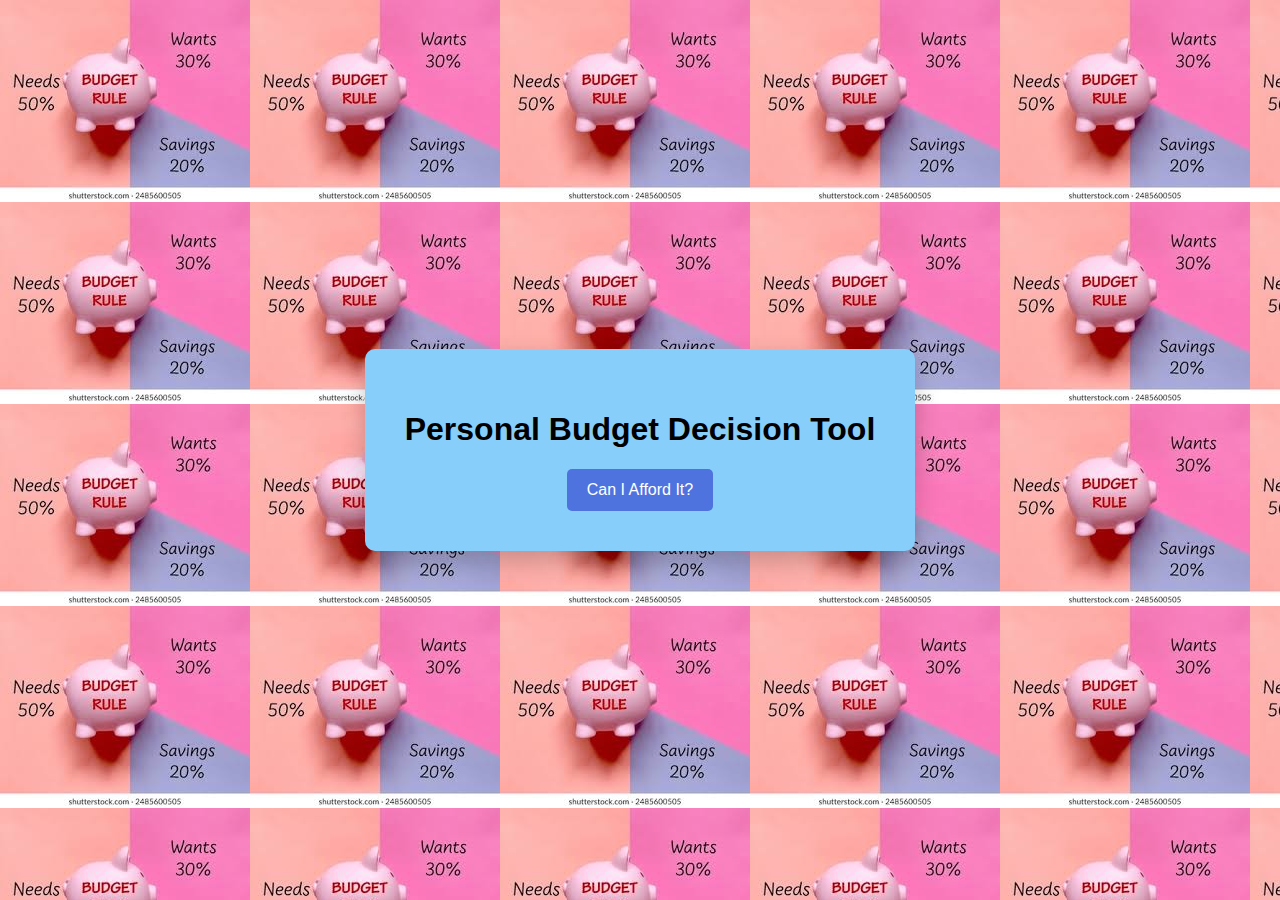
<file: mini project 1/index.html>
<!doctype html>
<html lang="en">
  <head>
    <meta charset="UTF-8" />
    <title>Personal Budget Decision Tool</title>
    <link rel="stylesheet" href="style.css" />
  </head>
  <body>
    <div class="container">
      <h1>Personal Budget Decision Tool</h1>
      <button id="checkBtn">Can I Afford It?</button>
    </div>
    <script src="script.js"></script>
  </body>
</html>
</file>
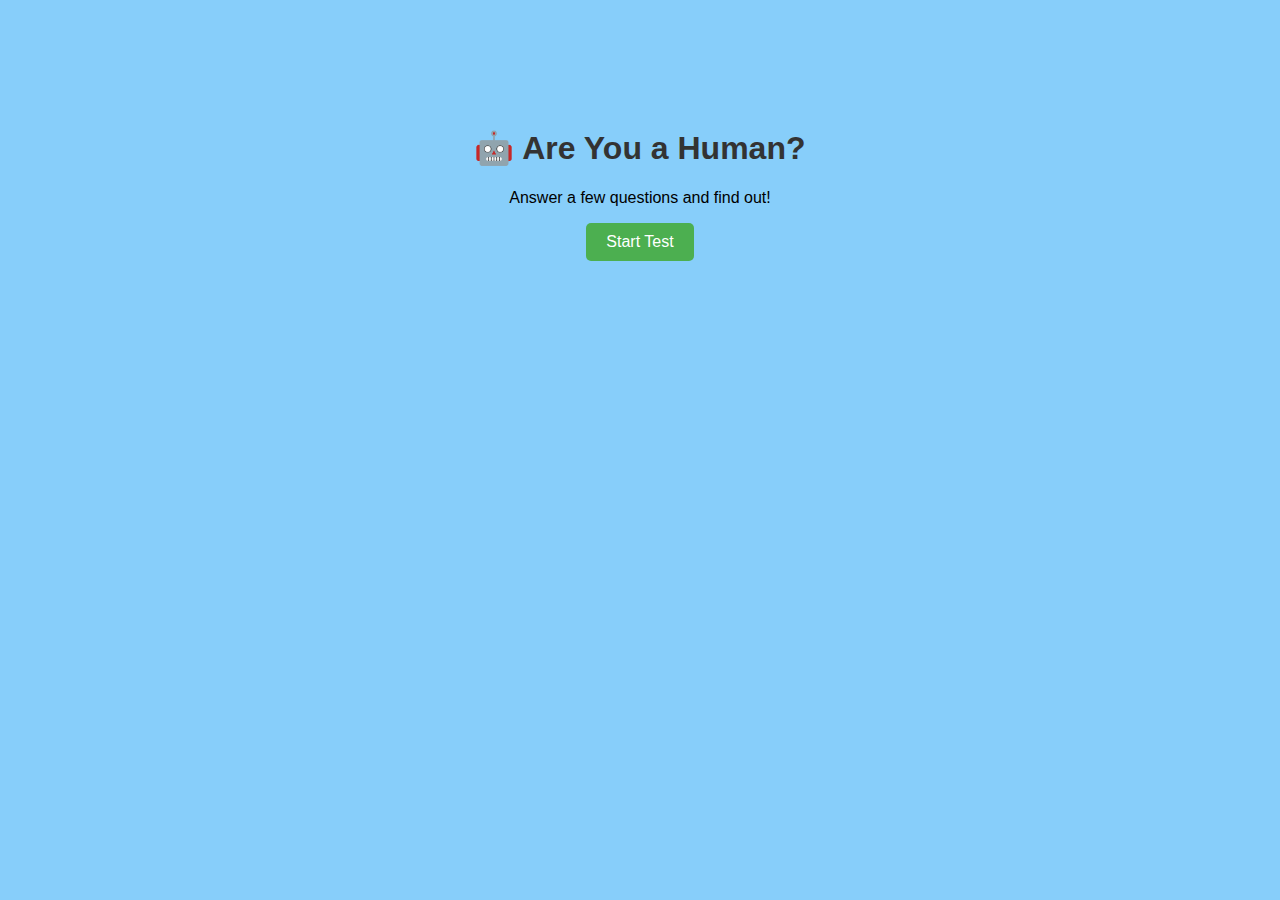
<file: mini project 2/index.html>
<!doctype html>
<html>
  <head>
    <title>Are You a Human?</title>
    <link rel="stylesheet" href="style.css" />
  </head>
  <body>
    <h1>🤖 Are You a Human?</h1>
    <p>Answer a few questions and find out!</p>
    <button id="startBtn">Start Test</button>
    <p id="result"></p>
    <script src="script.js"></script>
  </body>
</html>
</file>
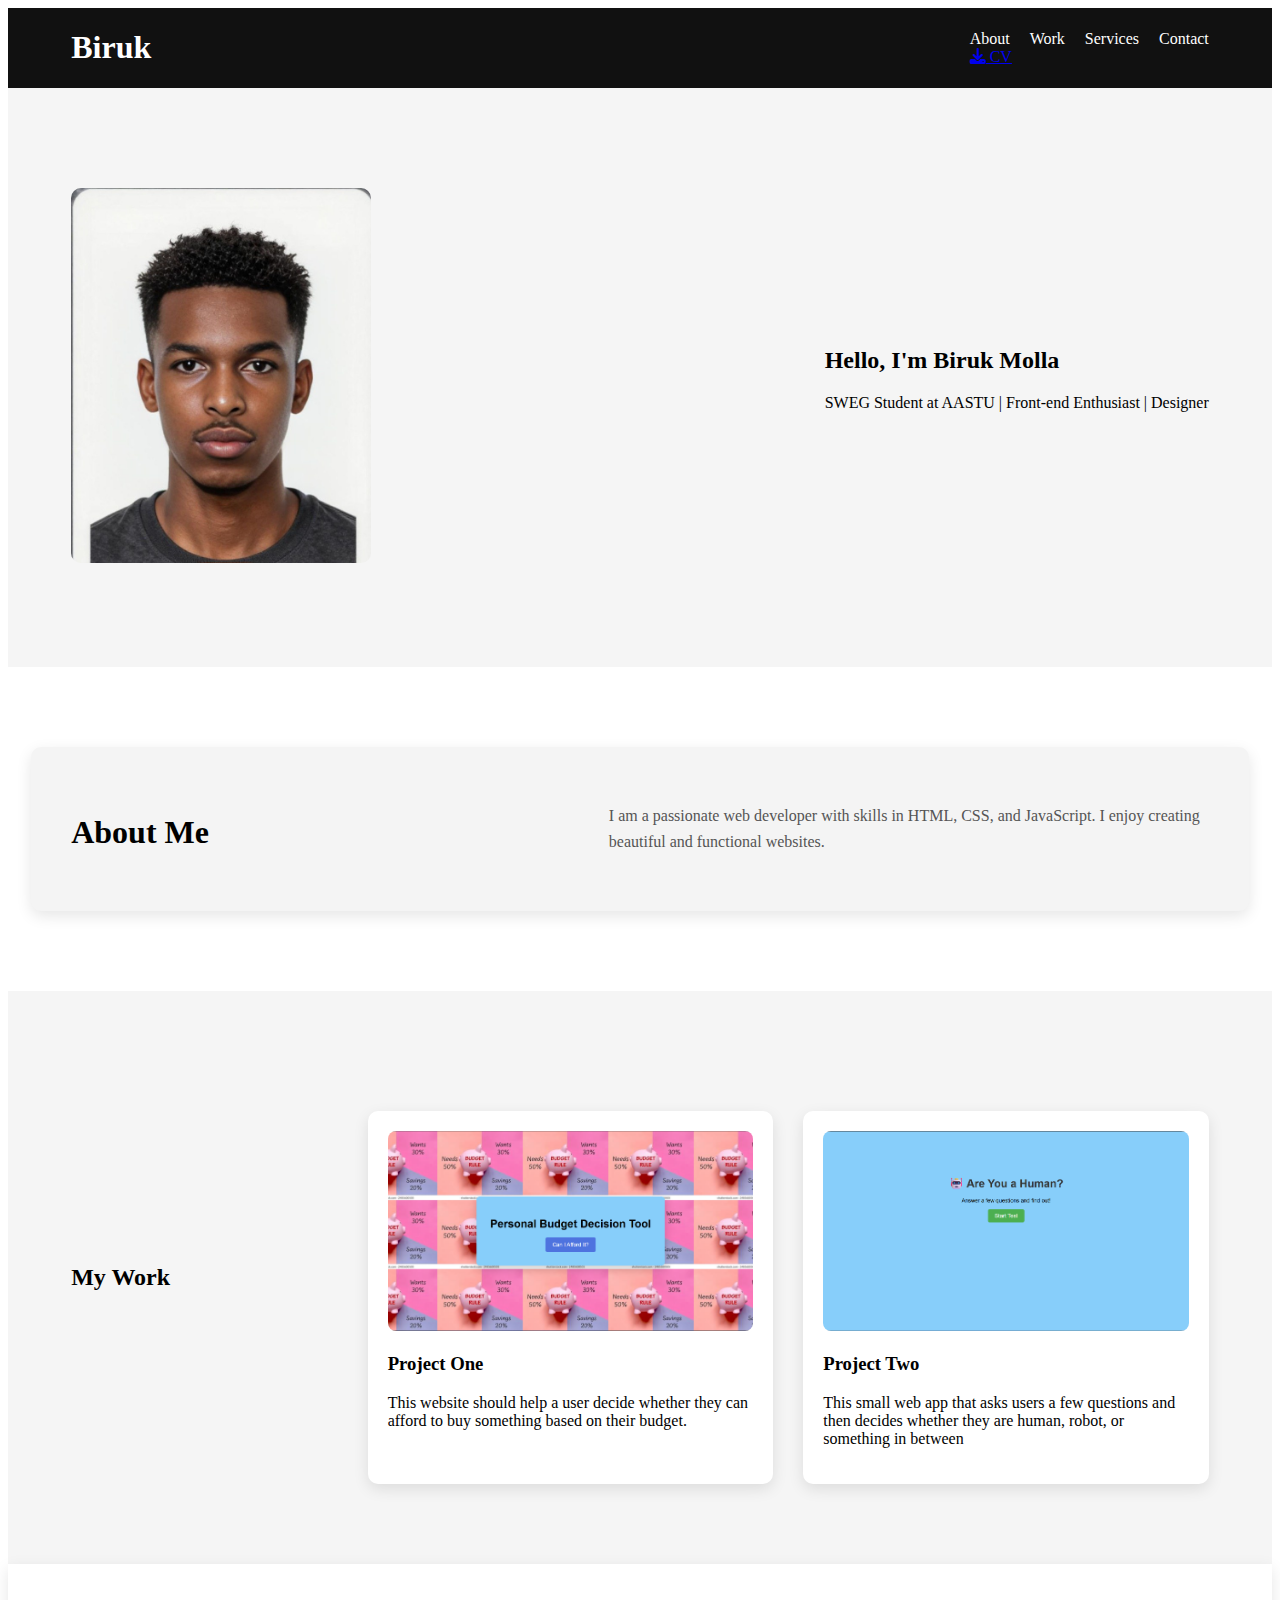
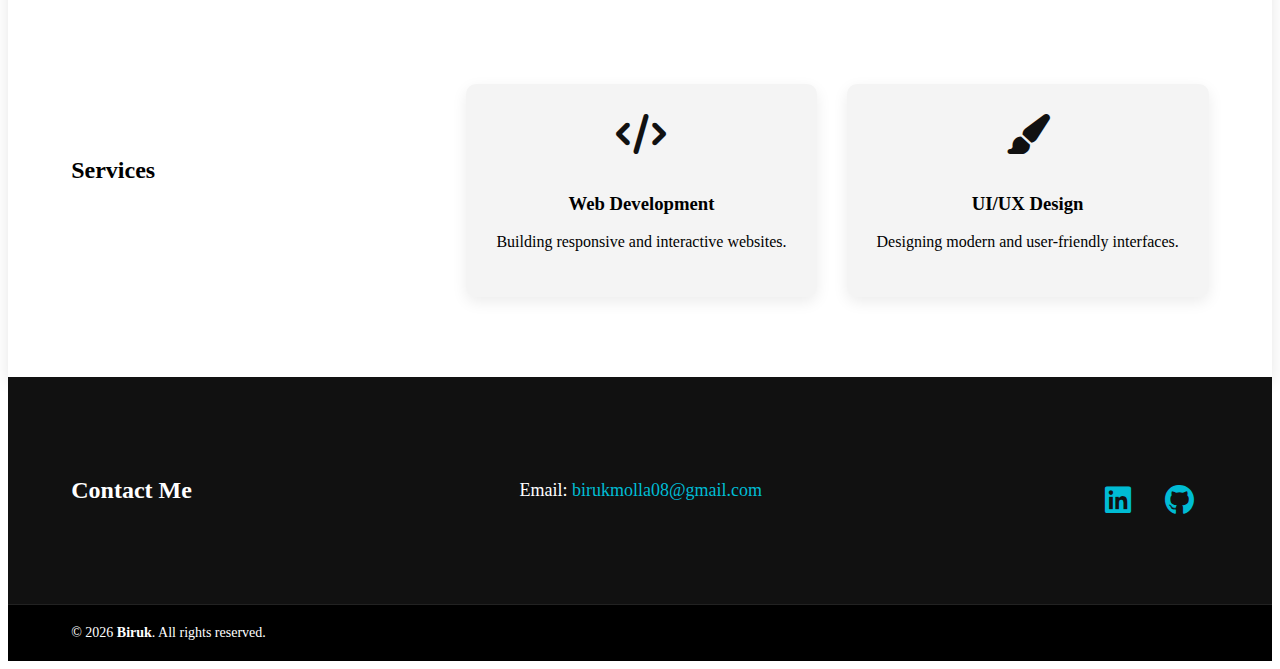
<file: mini project 3/index.html>
<!doctype html>
<html lang="en">
  <head>
    <meta charset="UTF-8" />
    <meta name="viewport" content="width=device-width, initial-scale=1.0" />
    <title>Biruk's Portfolio</title>
    <link rel="stylesheet" href="style.css" />
    <link
      rel="stylesheet"
      href="https://cdnjs.cloudflare.com/ajax/libs/font-awesome/6.5.0/css/all.min.css"
    />
  </head>
  <body>
    <header>
      <div class="container">
        <h1 class="logo">Biruk</h1>
        <nav class="navbar">
          <ul class="nav-links">
            <li><a href="#about">About</a></li>
            <li><a href="#work">Work</a></li>
            <li><a href="#services">Services</a></li>
            <li><a href="#contact">Contact</a></li>
          </ul>
          <a href="CV.pdf" class="download-btn" download>
            <i class="fas fa-download"></i> CV
          </a>
        </nav>
      </div>
    </header>
    <section id="hero">
      <div class="container hero-content">
        <div class="hero-text">
          <h2>Hello, I'm Biruk Molla</h2>
          <p>SWEG Student at AASTU | Front-end Enthusiast | Designer</p>
        </div>
        <div class="hero-image">
          <img src="image.jpg" alt="Biruk's Photo" />
        </div>
      </div>
    </section>
    <section id="about">
      <div class="container">
        <h2>About Me</h2>
        <p>
          I am a passionate web developer with skills in HTML, CSS, and
          JavaScript. I enjoy creating beautiful and functional websites.
        </p>
      </div>
    </section>
    <section id="work">
      <div class="container">
        <h2>My Work</h2>
        <div class="projects">
          <div class="project-card">
            <img src="project1.png" alt="Project 1" />
            <h3>Project One</h3>
            <p>
              This website should help a user decide whether they can afford to
              buy something based on their budget.
            </p>
          </div>
          <div class="project-card">
            <img src="project2.png" alt="Project 2" />
            <h3>Project Two</h3>
            <p>
              This small web app that asks users a few questions and then
              decides whether they are human, robot, or something in between
            </p>
          </div>
        </div>
      </div>
    </section>
    <section id="services">
      <div class="container">
        <h2>Services</h2>
        <div class="services-list">
          <div class="service">
            <i class="fas fa-code"></i>
            <h3>Web Development</h3>
            <p>Building responsive and interactive websites.</p>
          </div>
          <div class="service">
            <i class="fas fa-paint-brush"></i>
            <h3>UI/UX Design</h3>
            <p>Designing modern and user-friendly interfaces.</p>
          </div>
        </div>
      </div>
    </section>
    <section id="contact">
      <div class="container">
        <h2>Contact Me</h2>
        <p>
          Email:
          <a href="mailto:birukmolla08@gmail.com">birukmolla08@gmail.com</a>
        </p>
        <div class="socials">
          <a
            href="https://www.linkedin.com/in/biruk-molla-41513b39b"
            target="_blank"
          >
            <i class="fab fa-linkedin"></i
          ></a>
          <a href="https://github.com/biruks-2006" target="_blank"
            ><i class="fab fa-github"></i
          ></a>
        </div>
      </div>
    </section>
    <footer>
      <div class="container">
        <p>&copy; 2026 <strong>Biruk</strong>. All rights reserved.</p>
      </div>
    </footer>
  </body>
</html>
</file>
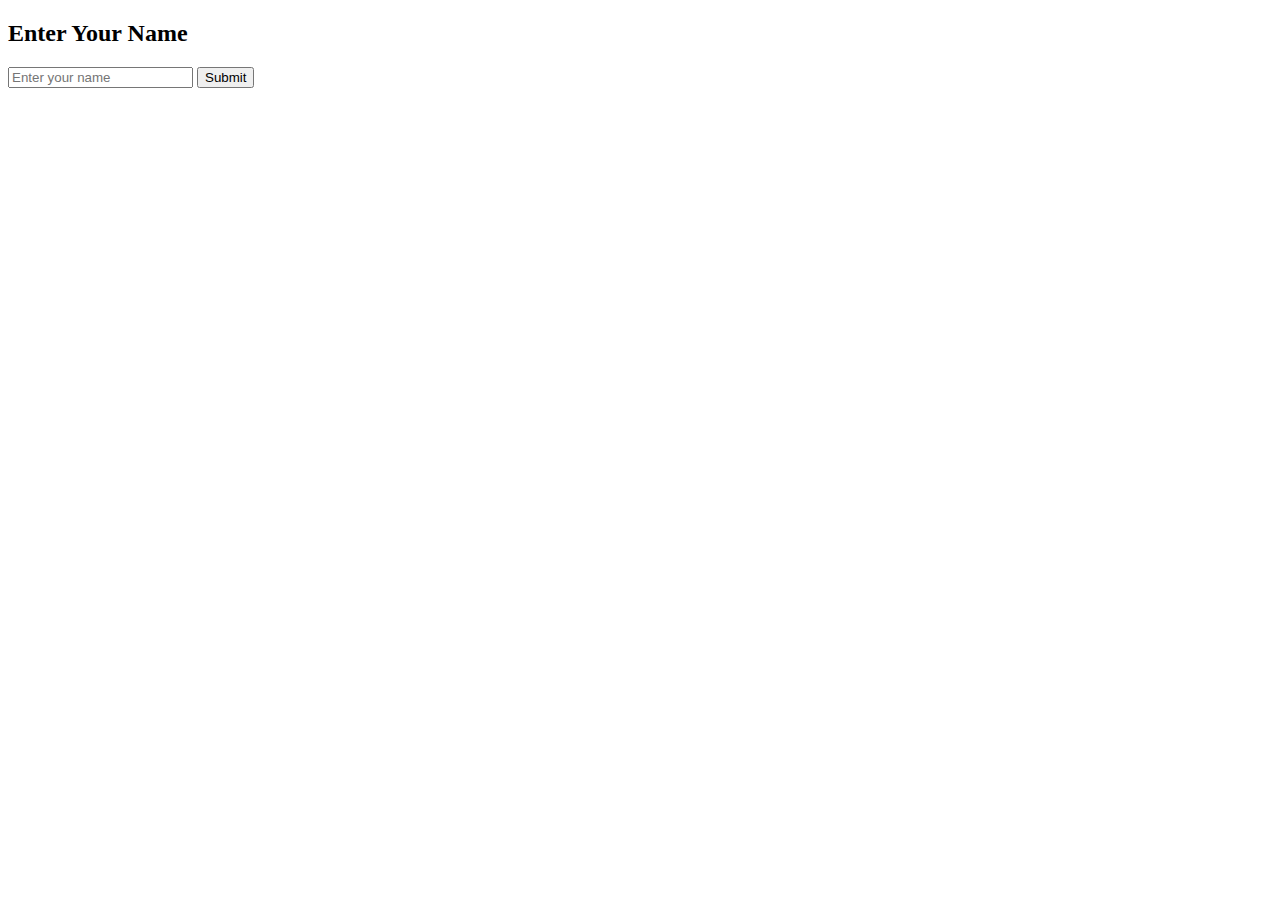
<file: task3/index.html>
<!doctype html>
<html>
  <head>
    <title>Name Form</title>
  </head>
  <body>
    <h2>Enter Your Name</h2>
    <form id="nameForm">
      <input
        type="text"
        id="nameInput"
        placeholder="Enter your name"
        required
      />
      <button type="submit">Submit</button>
    </form>
    <p id="output"></p>
    <script src="script.js"></script>
  </body>
</html>
</file>
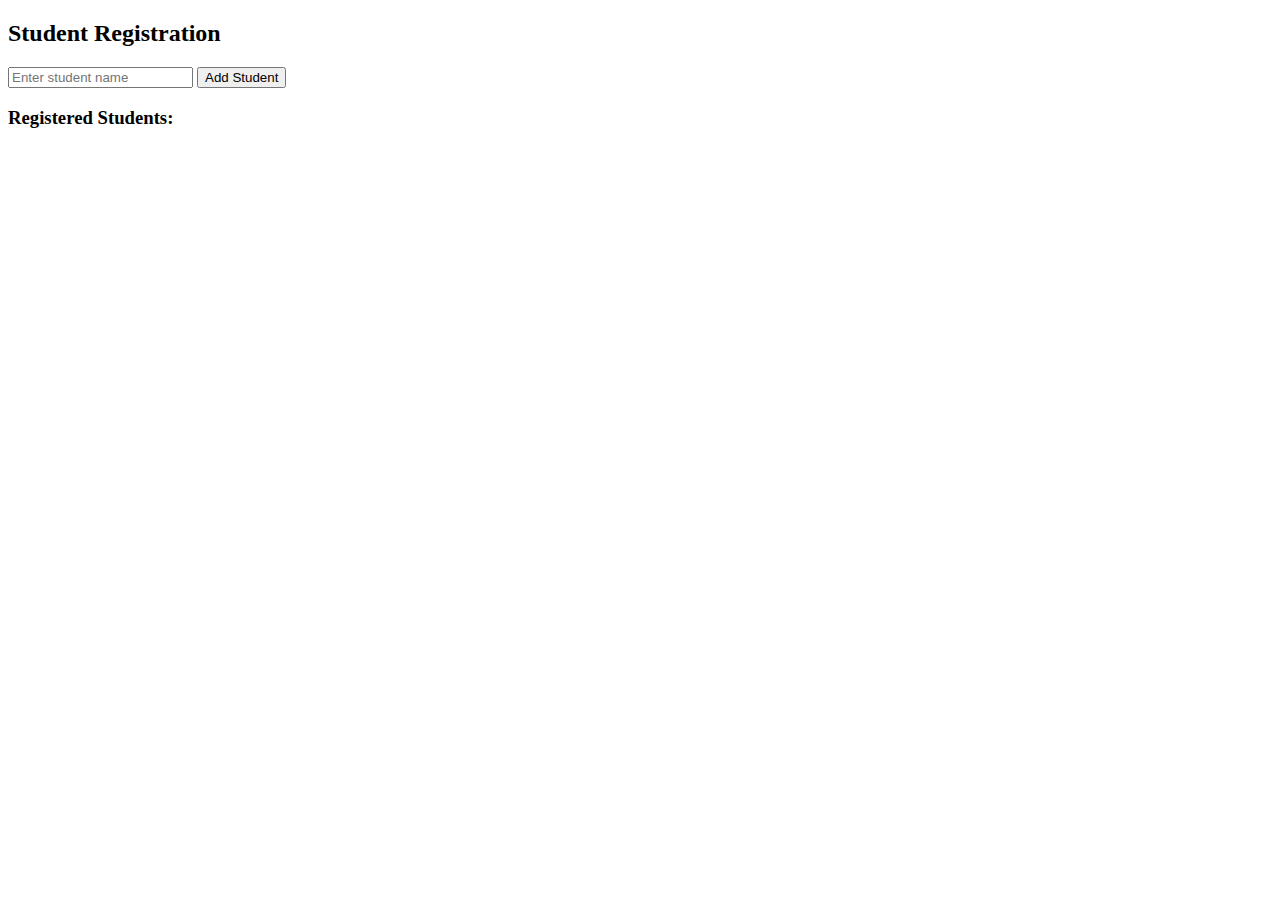
<file: task5/index.html>
<!doctype html>
<html lang="en">
  <head>
    <meta charset="UTF-8" />
    <title>Student Registration</title>
  </head>
  <body>
    <h2>Student Registration</h2>
    <form id="studentForm">
      <input
        type="text"
        id="studentName"
        placeholder="Enter student name"
        required
      />
      <button type="submit">Add Student</button>
    </form>
    <h3>Registered Students:</h3>
    <ul id="studentList"></ul>
    <script src="script.js"></script>
  </body>
</html>
</file>
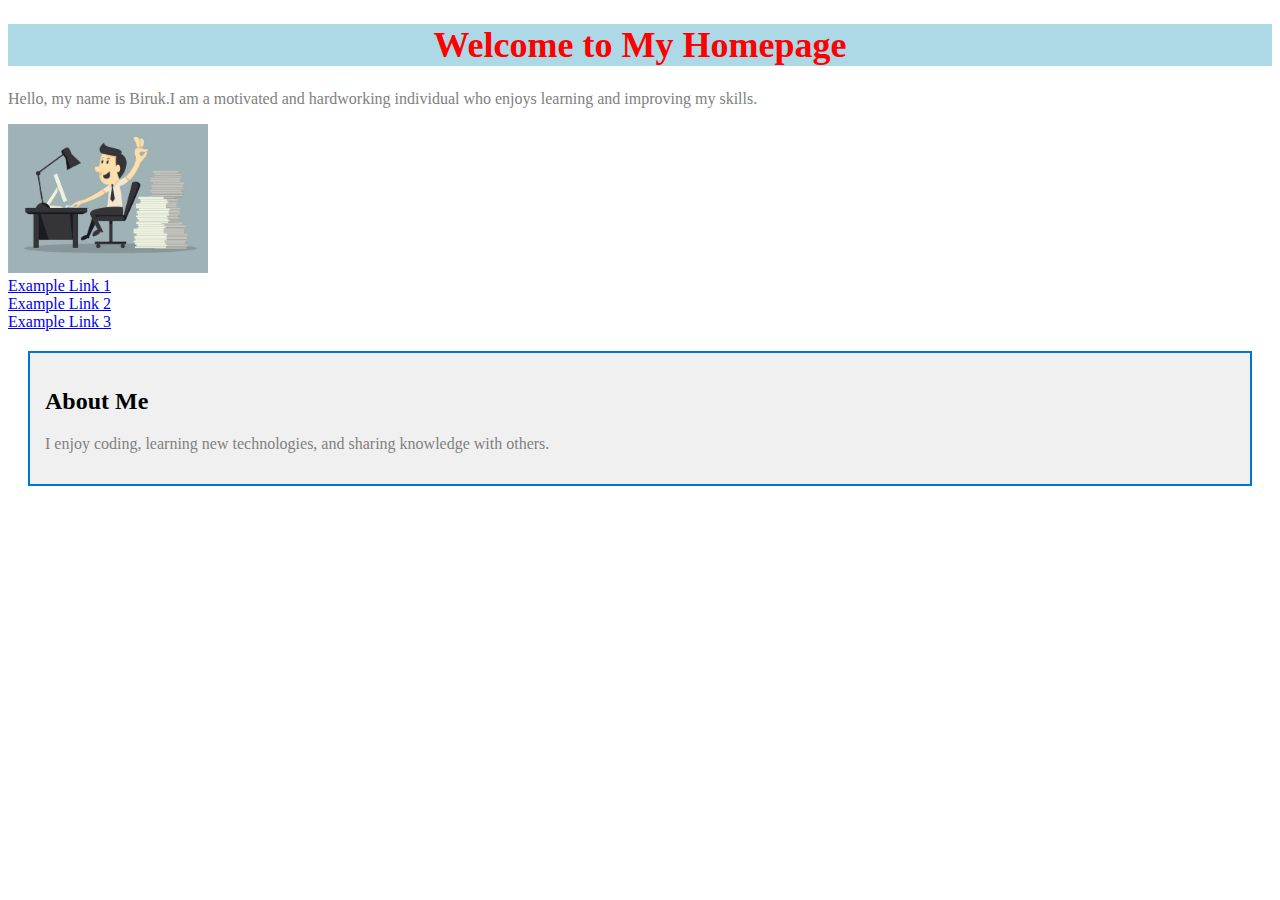
<file: task2.html>
<!DOCTYPE html>
<html lang="en">
<head>
    <meta charset="UTF-8">
    <meta name="viewport" content="width=device-width, initial-scale=1.0">
    <title>My Homepage</title>
    <link rel="stylesheet" href="style.css">
</head>
<body>
    <h1 id="title">Welcome to My Homepage</h1>
    <p>Hello, my name is Biruk.I am a motivated and hardworking individual
       who enjoys learning and improving my skills.</p>
    <img src="image2.jpg" width="200" alt="an image that shows a hardworking individual">
   <nav>
        <uo>
            <li><a href="https://www.example.com">Example Link 1</a><br></li>
            <li><a href="https://www.fakewebsite123.com">Example Link 2</a><br></li>
            <li><a href="https://www.testlink.net">Example Link 3</a></li>
        </uo>
    </nav>
    <div class="box">
    <h2>About Me</h2>
    <p>I enjoy coding, learning new technologies, and sharing knowledge with others.</p>
    </div>
</body>
</html>
</file>
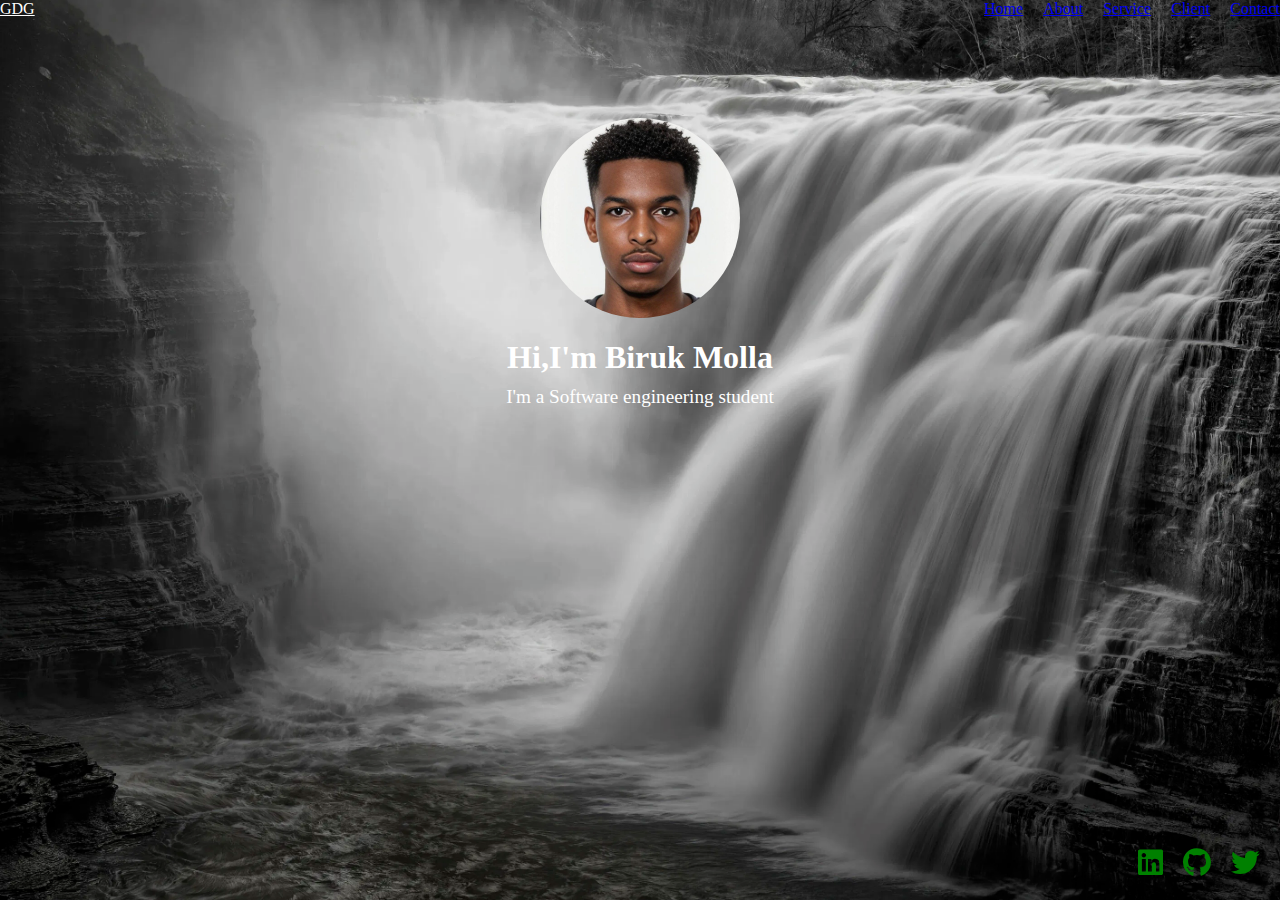
<file: Project1/Portfolio.html>
<!doctype html>
<html lang="en">
  <head>
    <meta charset="UTF-8" />
    <meta name="viewport" content="width=device-width, initial-scale=1.0" />
    <title>Portfolio Website</title>
    <link
      rel="stylesheet"
      href="https://cdnjs.cloudflare.com/ajax/libs/font-awesome/6.4.0/css/all.min.css"
    />
    <link rel="stylesheet" href="portfoliocss.css" />
  </head>
  <body>
    <header class="nav">
      <div class="left">
        <a href="#" target="_blank">GDG</a>
      </div>
      <div class="right">
        <a href="#" target="_blank">Home</a>
        <a href="#" target="_blank">About</a>
        <a href="#" target="_blank">Service</a>
        <a href="#" target="_blank">Client</a>
        <a href="#" target="_blank">Contact</a>
      </div>
    </header>
    <div class="port">
      <img src="immage.jpg" alt="personal photo" />
      <h1>Hi,I'm Biruk Molla</h1>
      <p>I'm a Software engineering student</p>
      <div class="social-links">
        <a href="https://linkedin.com" target="_blank"
          ><i class="fab fa-linkedin"></i
        ></a>
        <a href="https://github.com" target="_blank"
          ><i class="fab fa-github"></i
        ></a>
        <a href="https://twitter.com" target="_blank"
          ><i class="fab fa-twitter"></i
        ></a>
      </div>
    </div>
  </body>
</html>
</file>
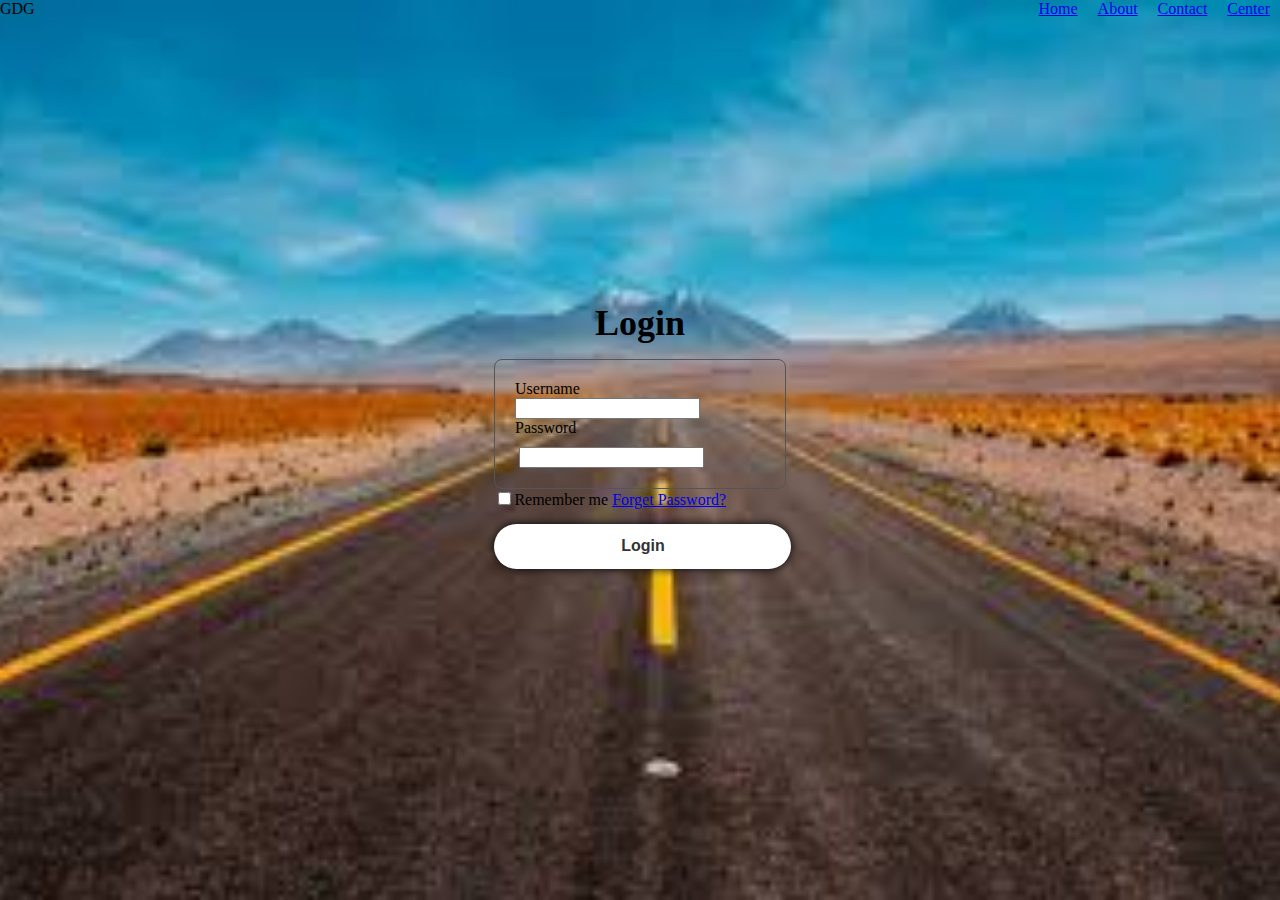
<file: Project2/login.html>
<!doctype html>
<html lang="en">
  <head>
    <meta charset="UTF-8" />
    <meta name="viewport" content="width=device-width, initial-scale=1.0" />
    <title>LOG IN</title>
    <link
      rel="stylesheet"
      href="https://cdnjs.cloudflare.com/ajax/libs/font-awesome/6.4.0/css/all.min.css"
    />
    <link rel="stylesheet" href="login.css" />
  </head>
  <body>
    <header>
      <div class="left">GDG</div>
      <div class="right">
        <a href="#">Home</a>
        <a href="#">About</a>
        <a href="#">Contact</a>
        <a href="#">Center</a>
      </div>
    </header>
    <div class="log">
      <h1 class="h1">Login</h1>
      <div>
        <form class="login-form">
          <label for="username">Username</label>
          <input id="username" type="text" /><br />
          <label for="password">Password</label>
          <input id="password" type="password" />
        </form>
      </div>
      <div>
        <label><input type="checkbox" class="check" />Remember me</label>
        <a href="#" target="_blank">Forget Password?</a>
        <button type="submit" class="btn">Login</button>
    </div>
  </body>
</html>
</file>
<file: mini project 1/style.css>
body {
  margin: 0;
  height: 100vh;
  display: flex;
  justify-content: center;
  align-items: center;
  background-image: url("1.jpg");
  font-family: Arial, sans-serif;
}
.container {
  background: lightskyblue;
  padding: 40px;
  border-radius: 10px;
  text-align: center;
  box-shadow: 0 10px 25px rgba(0, 0, 0, 0.2);
  animation: fadeIn 1s ease-in-out;
}
button {
  padding: 12px 20px;
  font-size: 16px;
  border: none;
  border-radius: 5px;
  cursor: pointer;
  background-color: #4e73df;
  color: white;
  transition:
    transform 0.3s ease,
    background-color 0.3s ease;
}
button:hover {
  background-color: #2e59d9;
  transform: scale(1.1);
}
@keyframes fadeIn {
  from {
    opacity: 0;
    transform: translateY(-20px);
  }
  to {
    opacity: 1;
    transform: translateY(0);
  }
}
</file>
<file: mini project 2/style.css>
body {
  font-family: Arial, sans-serif;
  text-align: center;
  background-color: lightskyblue;
  padding-top: 100px;
}
h1 {
  color: #333;
}
button {
  padding: 10px 20px;
  font-size: 16px;
  cursor: pointer;
  border: none;
  background-color: #4caf50;
  color: white;
  border-radius: 5px;
}
button:hover {
  background-color: #45a049;
  transform: scale(1.2);
}
#result {
  margin-top: 20px;
  font-size: 20px;
  font-weight: bold;
}
</file>
<file: mini project 3/style.css>
header {
  position: sticky;
  top: 0;
  z-index: 1000;
  background-color: #111;
  color: white;
  padding: 0px 0;
}
.container {
  display: flex;
  justify-content: space-between;
  align-items: center;
  width: 90%;
  margin: 0 auto;
}
.nav-links {
  list-style: none;
  display: flex;
  gap: 20px;
  margin: 0;
  padding: 0;
}
.nav-links a {
  text-decoration: none;
  color: white;
}
#hero {
  padding: 100px 0;
  background-color: #f5f5f5;
}
.hero-content {
  display: flex;
  justify-content: space-between;
  align-items: center;
  gap: 40px;
}
.hero-text {
  order: 2;
}
.hero-image {
  order: 1;
}
.hero-image img {
  max-width: 300px;
  border-radius: 10px;
}
#about {
  padding: 80px 0;
  background-color: white;
}
#about h2 {
  font-size: 32px;
  margin-bottom: 20px;
}
#about p {
  max-width: 600px;
  line-height: 1.6;
  color: #555;
}
section {
  scroll-margin-top: 80px;
}
#about .container {
  background-color: #f4f4f4;
  padding: 40px;
  border-radius: 10px;
  box-shadow: 0 5px 15px rgba(0, 0, 0, 0.1);
}
#work {
  padding: 80px 0;
  background-color: #f5f5f5;
}
.projects {
  display: grid;
  grid-template-columns: repeat(auto-fit, minmax(280px, 1fr));
  gap: 30px;
  margin-top: 40px;
}
.project-card img {
  width: 100%;
  height: 200px;
  object-fit: cover;
  border-radius: 8px;
}
.project-card {
  background: white;
  padding: 20px;
  border-radius: 10px;
  box-shadow: 0 5px 15px rgba(0, 0, 0, 0.1);
  transition: transform 0.3s ease;
}
.project-card:hover {
  transform: translateY(-5px);
}
#services {
  box-shadow: 0 5px 15px rgba(0, 0, 0, 0.1);
  padding: 80px 0;
  background-color: white;
}
.services-list {
  display: flex;
  grid-template-columns: repeat(auto-fit, minmax(250px, 1fr));
  gap: 30px;
  margin-top: 40px;
}
.service {
  background: #f4f4f4;
  padding: 30px;
  border-radius: 10px;
  text-align: center;
  box-shadow: 0 5px 15px rgba(0, 0, 0, 0.08);
  transition: transform 0.3s ease;
}
.service:hover {
  transform: translateY(-5px);
}
.service i {
  font-size: 40px;
  margin-bottom: 20px;
  color: #111;
}
#contact {
  padding: 80px 0;
  background-color: #111;
  color: white;
  text-align: center;
}
#contact p {
  margin: 15px 0;
  font-size: 18px;
}
.socials {
  margin-top: 20px;
}
.socials a {
  color: white;
  font-size: 30px;
  margin: 0 15px;
  transition:
    color 0.3s ease,
    transform 0.3s ease;
}
.socials a:hover {
  color: #00bcd4;
  transform: translateY(-5px);
}
#contact a {
  color: #00bcd4;
  text-decoration: none;
}
footer {
  background-color: #000;
  color: white;
  padding: 20px 0;
  text-align: center;
}
footer p {
  margin: 0;
  font-size: 14px;
}
footer {
  border-top: 1px solid #222;
}
@media (max-width: 768px) {
  .container {
    flex-direction: column;
    align-items: center;
  }
  .nav-links {
    flex-direction: column;
    gap: 10px;
  }
  .hero-content {
    flex-direction: column;
    text-align: center;
    gap: 20px;
  }
  .hero-image img {
    max-width: 200px;
    margin: 0 auto;
  }
  .projects,
  .services-list {
    grid-template-columns: 1fr;
  }
  .project-card img {
    height: 180px;
  }
}
@media (max-width: 480px) {
  h1,
  h2,
  h3 {
    font-size: smaller;
  }
  p {
    font-size: 14px;
  }
  .btn {
    padding: 8px 15px;
    font-size: 14px;
  }
}
</file>
<file: style.css>
p {
    color:gray;
    font-size: 16px;
}
#title {
    color: red;
    background-color: lightblue;
    font-size: 36px;
    font-weight: bold;
    text-align: center;
}
.box {
    background-color: #f0f0f0;
    border: 2px solid #0077cc;
    padding: 15px;
    margin: 20px;
    font-size: 16px;
    text-align: left;
}
</file>
<file: Project1/portfoliocss.css>
body {
  background-image: url("imagee.jpeg"); /* path to your image */
  background-size: cover; /* makes it cover the whole page */
  background-repeat: no-repeat; /* prevents repeating */
  background-position: center; /* centers the image */
  height: 100vh;
  margin: 0;
}
.nav {
  color: white;
  display: flex;
  justify-content: space-between;
  align-items: center;
}
.left a:hover {
  color: white;
}
.right {
  color: white;
  display: flex;
  gap: 20px;
}
.right a:hover {
  color: white;
  transform: scale(1);
}
.port {
  text-align: center; /* Centers everything inside the container */
  margin-top: 100px; /* Adds space from the top of the page */
}
.port img {
  width: 200px; /* Adjust the size as needed */
  height: 200px;
  border-radius: 50%; /* Makes it circular */
  object-fit: cover; /* Ensures the photo fits well */
  display: block; /* Makes margin auto work for centering */
  margin: 0 auto 20px; /* Centers photo and adds spacing below it */
}
h1 {
  font-size: 2rem; /* Adjust heading size */
  margin-bottom: 10px;
  color: white;
}
p {
  font-size: 1.2rem;
  color: white; /* Change text color if needed */
  max-width: 600px; /* Optional: keeps paragraph from being too wide */
  margin: 0 auto; /* Centers the paragraph */
}
.social-links {
  position: fixed;
  bottom: 20px;
  right: 20px;
  display: flex;
  flex-direction: row;
  gap: 20px; /* space between icons */
  z-index: 1000; /* stay on the top of other elements*/
}
.social-links a {
  color: green; /* default icon color */
  font-size: 1.8rem; /* icon size */
  transition:
    transform 0.3s,
    color 0.3s; /* smooth hover effect */
}
.social-links a:hover {
  color: yellow; /* change color on hover */
  transform: scale(1.2); /* slightly enlarge on hover */
}
</file>
<file: Project2/login.css>
body {
  background-image: url("images.jfif");
  background-size: cover;
  background-repeat: no-repeat;
  background-position: center;
  height: 100vh;
  margin: 0;
}
.right {
  display: flex;
  gap: 20px;
  position: absolute;
  top: 0;
  right: 0;
  margin-right: 10px;
}
.right a:hover {
  color: green;
  transform: scale(1.2);
}
.h1 {
  font-size: 36px;
  margin-bottom: 15px;
}
.log {
  display: flex;
  flex-direction: column;
  justify-content: center;
  align-items: center;
  height: 90vh;
}
.login-form {
  border: 1px solid #555;
  padding: 20px;
  border-radius: 8px;
  width: 250px;
}
#password {
  margin-top: 10px;
  margin-left: 4px;
}
.btn {
  margin-top: 15px;
  width: 102%;
  height: 45px;
  background: white;
  border: none;
  outline: none;
  border-radius: 40px;
  box-shadow: 0 0 10px rgb(0, 0, 0.1);
  cursor: pointer;
  font-size: 16px;
  color: #333;
  font-weight: 600;
}
.btn:hover {
  color: brown;
  transform: scale(1.2);
}
</file>
